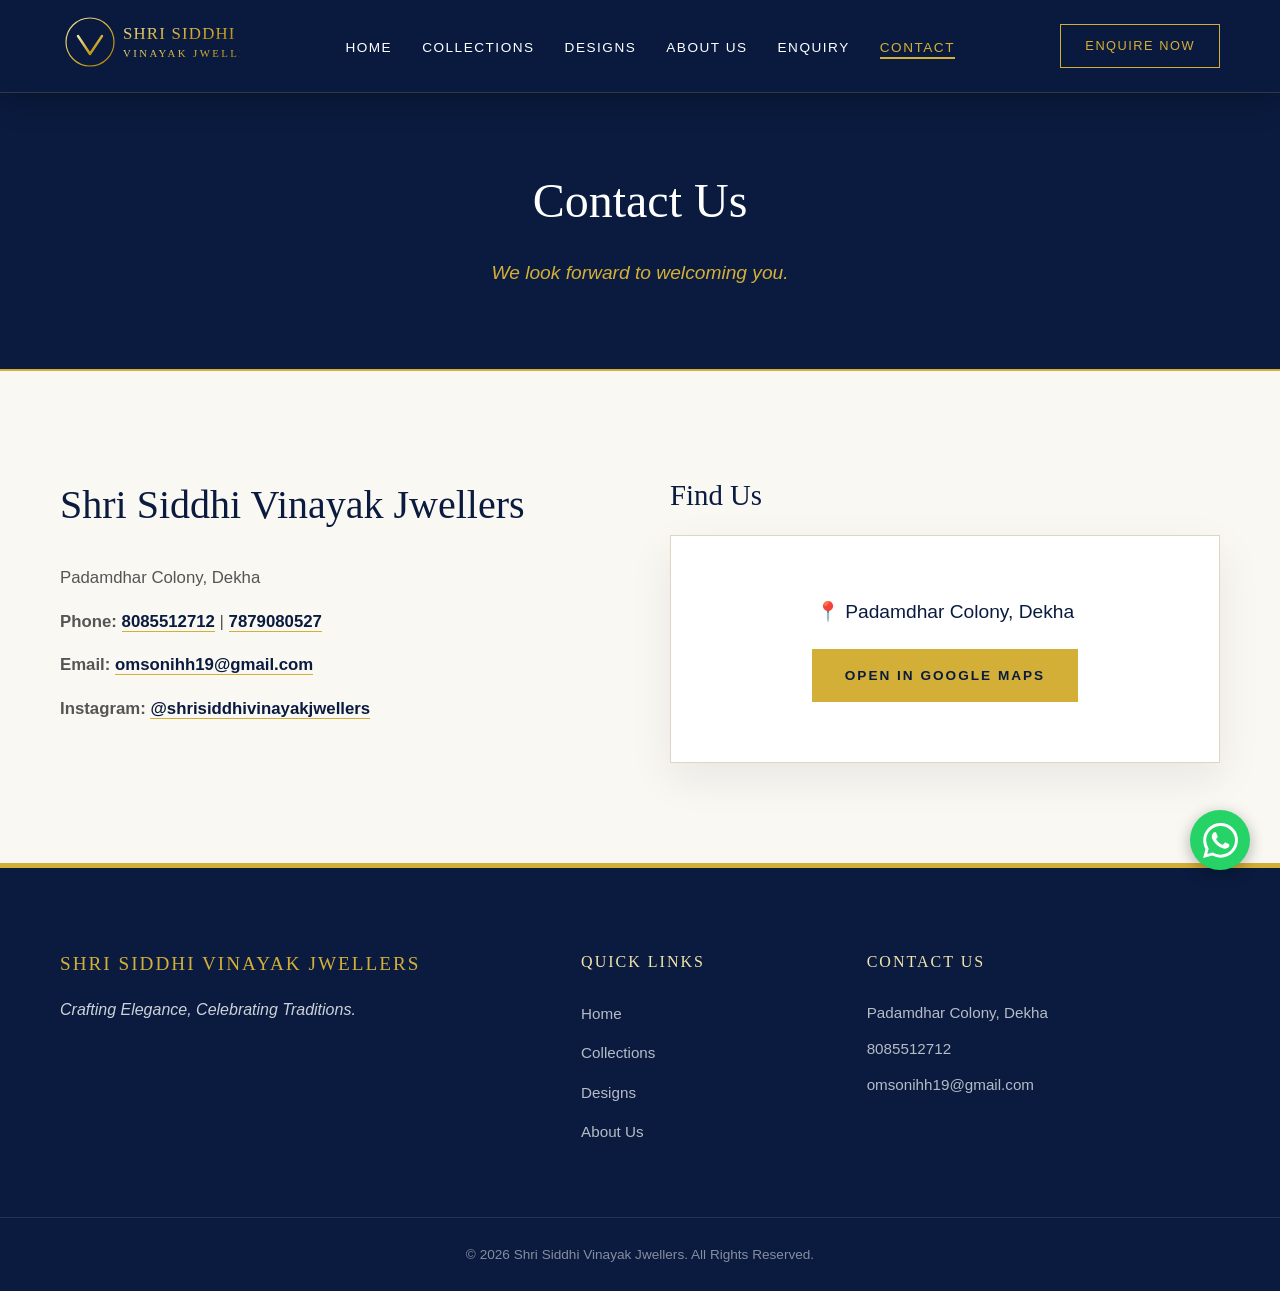
<file: contact.html>
<!DOCTYPE html>
<html lang="en">
<head>
  <meta charset="UTF-8">
  <meta name="viewport" content="width=device-width, initial-scale=1.0">
  <title>Contact | Shri Siddhi Vinayak Jwellers</title>
  <link rel="icon" type="image/svg+xml" href="data:image/svg+xml,%3Csvg xmlns='http://www.w3.org/2000/svg' viewBox='0 0 100 100'%3E%3Crect width='100' height='100' rx='20' fill='%230A1B3F'/%3E%3Cpath d='M50 20 L80 45 L50 80 L20 45 Z' fill='none' stroke='%23D4AF37' stroke-width='6' stroke-linejoin='round'/%3E%3Cpath d='M20 45 L80 45' stroke='%23D4AF37' stroke-width='4'/%3E%3C/svg%3E">
  <link rel="stylesheet" href="style.css">
  <link rel="stylesheet" href="responsive.css">
  <link rel="stylesheet" href="animations.css">
</head>
<body>
  <nav id="navbar" class="navbar solid">
    <div class="nav-container">
      <a href="index.html" class="nav-logo">
        <svg class="logo-img" viewBox="0 0 300 100" xmlns="http://www.w3.org/2000/svg">
          <defs><linearGradient id="goldGradNav" x1="0%" y1="0%" x2="100%" y2="100%"><stop offset="0%" stop-color="#F3E5AB" /><stop offset="50%" stop-color="#D4AF37" /><stop offset="100%" stop-color="#AA7A00" /></linearGradient></defs>
          <circle cx="50" cy="50" r="40" fill="none" stroke="url(#goldGradNav)" stroke-width="2"/>
          <path d="M30 40 L50 70 L70 40" fill="none" stroke="url(#goldGradNav)" stroke-width="4" stroke-linecap="round" stroke-linejoin="round"/>
          <text x="105" y="45" font-family="Georgia, serif" font-size="28" fill="url(#goldGradNav)" letter-spacing="2">SHRI SIDDHI</text>
          <text x="105" y="75" font-family="Georgia, serif" font-size="18" fill="url(#goldGradNav)" letter-spacing="4">VINAYAK JWELLERS</text>
        </svg>
      </a>
      <ul class="nav-menu" id="nav-menu">
        <li><a href="index.html" class="nav-link">Home</a></li>
        <li><a href="collections.html" class="nav-link">Collections</a></li>
        <li><a href="gallery.html" class="nav-link">Designs</a></li>
        <li><a href="about.html" class="nav-link">About Us</a></li>
        <li><a href="enquiry.html" class="nav-link">Enquiry</a></li>
        <li><a href="contact.html" class="nav-link active">Contact</a></li>
      </ul>
      <a href="enquiry.html" class="nav-enquiry-btn">Enquire Now</a>
      <button class="hamburger" id="hamburger" aria-label="Toggle navigation"><span></span><span></span><span></span></button>
    </div>
  </nav>

  <header class="page-header">
    <div class="container">
      <h1>Contact Us</h1>
      <p>We look forward to welcoming you.</p>
    </div>
  </header>

  <section class="section contact-page-section reveal">
    <div class="container contact-page-container">
      <div class="contact-page-info">
        <h2>Shri Siddhi Vinayak Jwellers</h2>
        <p>Padamdhar Colony, Dekha</p>
        <p><strong>Phone:</strong> <a href="tel:8085512712">8085512712</a> | <a href="tel:7879080527">7879080527</a></p>
        <p><strong>Email:</strong> <a href="mailto:omsonihh19@gmail.com">omsonihh19@gmail.com</a></p>
        <p><strong>Instagram:</strong> <a href="https://www.instagram.com/shrisiddhivinayakjwellers/?hl=en" target="_blank">@shrisiddhivinayakjwellers</a></p>
      </div>
      <div class="contact-map">
        <h3>Find Us</h3>
        <div class="map-placeholder">
          <p>📍 Padamdhar Colony, Dekha</p>
          <a href="https://maps.google.com/?q=Padamdhar+Colony+Dekha" target="_blank" class="btn btn-primary">Open in Google Maps</a>
        </div>
      </div>
    </div>
  </section>

  <footer class="footer">
    <div class="footer-container">
      <div class="footer-brand"><h3>SHRI SIDDHI VINAYAK JWELLERS</h3><p>Crafting Elegance, Celebrating Traditions.</p></div>
      <div class="footer-links">
        <h4>Quick Links</h4>
        <ul>
          <li><a href="index.html">Home</a></li>
          <li><a href="collections.html">Collections</a></li>
          <li><a href="gallery.html">Designs</a></li>
          <li><a href="about.html">About Us</a></li>
        </ul>
      </div>
      <div class="footer-contact">
        <h4>Contact Us</h4>
        <p>Padamdhar Colony, Dekha</p>
        <p><a href="tel:8085512712">8085512712</a></p>
        <p><a href="mailto:omsonihh19@gmail.com">omsonihh19@gmail.com</a></p>
      </div>
    </div>
    <div class="footer-bottom"><p>&copy; <span id="year"></span> Shri Siddhi Vinayak Jwellers. All Rights Reserved.</p></div>
  </footer>

  <a href="https://wa.me/918085512712" class="whatsapp-float" target="_blank" aria-label="WhatsApp">
    <svg viewBox="0 0 24 24" fill="currentColor"><path d="M17.472 14.382c-.297-.149-1.758-.867-2.03-.967-.273-.099-.471-.148-.67.15-.197.297-.767.966-.94 1.164-.173.199-.347.223-.644.075-.297-.15-1.255-.463-2.39-1.475-.883-.788-1.48-1.761-1.653-2.059-.173-.297-.018-.458.13-.606.134-.133.298-.347.446-.52.149-.174.198-.298.298-.497.099-.198.05-.371-.025-.52-.075-.149-.669-1.612-.916-2.207-.242-.579-.487-.5-.669-.51-.173-.008-.371-.01-.57-.01-.198 0-.52.074-.792.372-.272.297-1.04 1.016-1.04 2.479 0 1.462 1.065 2.875 1.213 3.074.149.198 2.096 3.2 5.077 4.487.709.306 1.262.489 1.694.625.712.227 1.36.195 1.871.118.571-.085 1.758-.719 2.006-1.413.248-.694.248-1.289.173-1.413-.074-.124-.272-.198-.57-.347m-5.421 7.403h-.004a9.87 9.87 0 01-5.031-1.378l-.361-.214-3.741.982.998-3.648-.235-.374a9.86 9.86 0 01-1.51-5.26c.001-5.45 4.436-9.884 9.888-9.884 2.64 0 5.122 1.03 6.988 2.898a9.825 9.825 0 012.893 6.994c-.003 5.45-4.437 9.884-9.885 9.884m8.413-18.297A11.815 11.815 0 0012.05 0C5.495 0 .16 5.335.157 11.892c0 2.096.547 4.142 1.588 5.945L.057 24l6.305-1.654a11.882 11.882 0 005.683 1.448h.005c6.554 0 11.89-5.335 11.893-11.893a11.821 11.821 0 00-3.48-8.413z"/></svg>
  </a>

  <script src="main.js"></script>
  <script src="animations.js"></script>
</body>
</html>
</file>
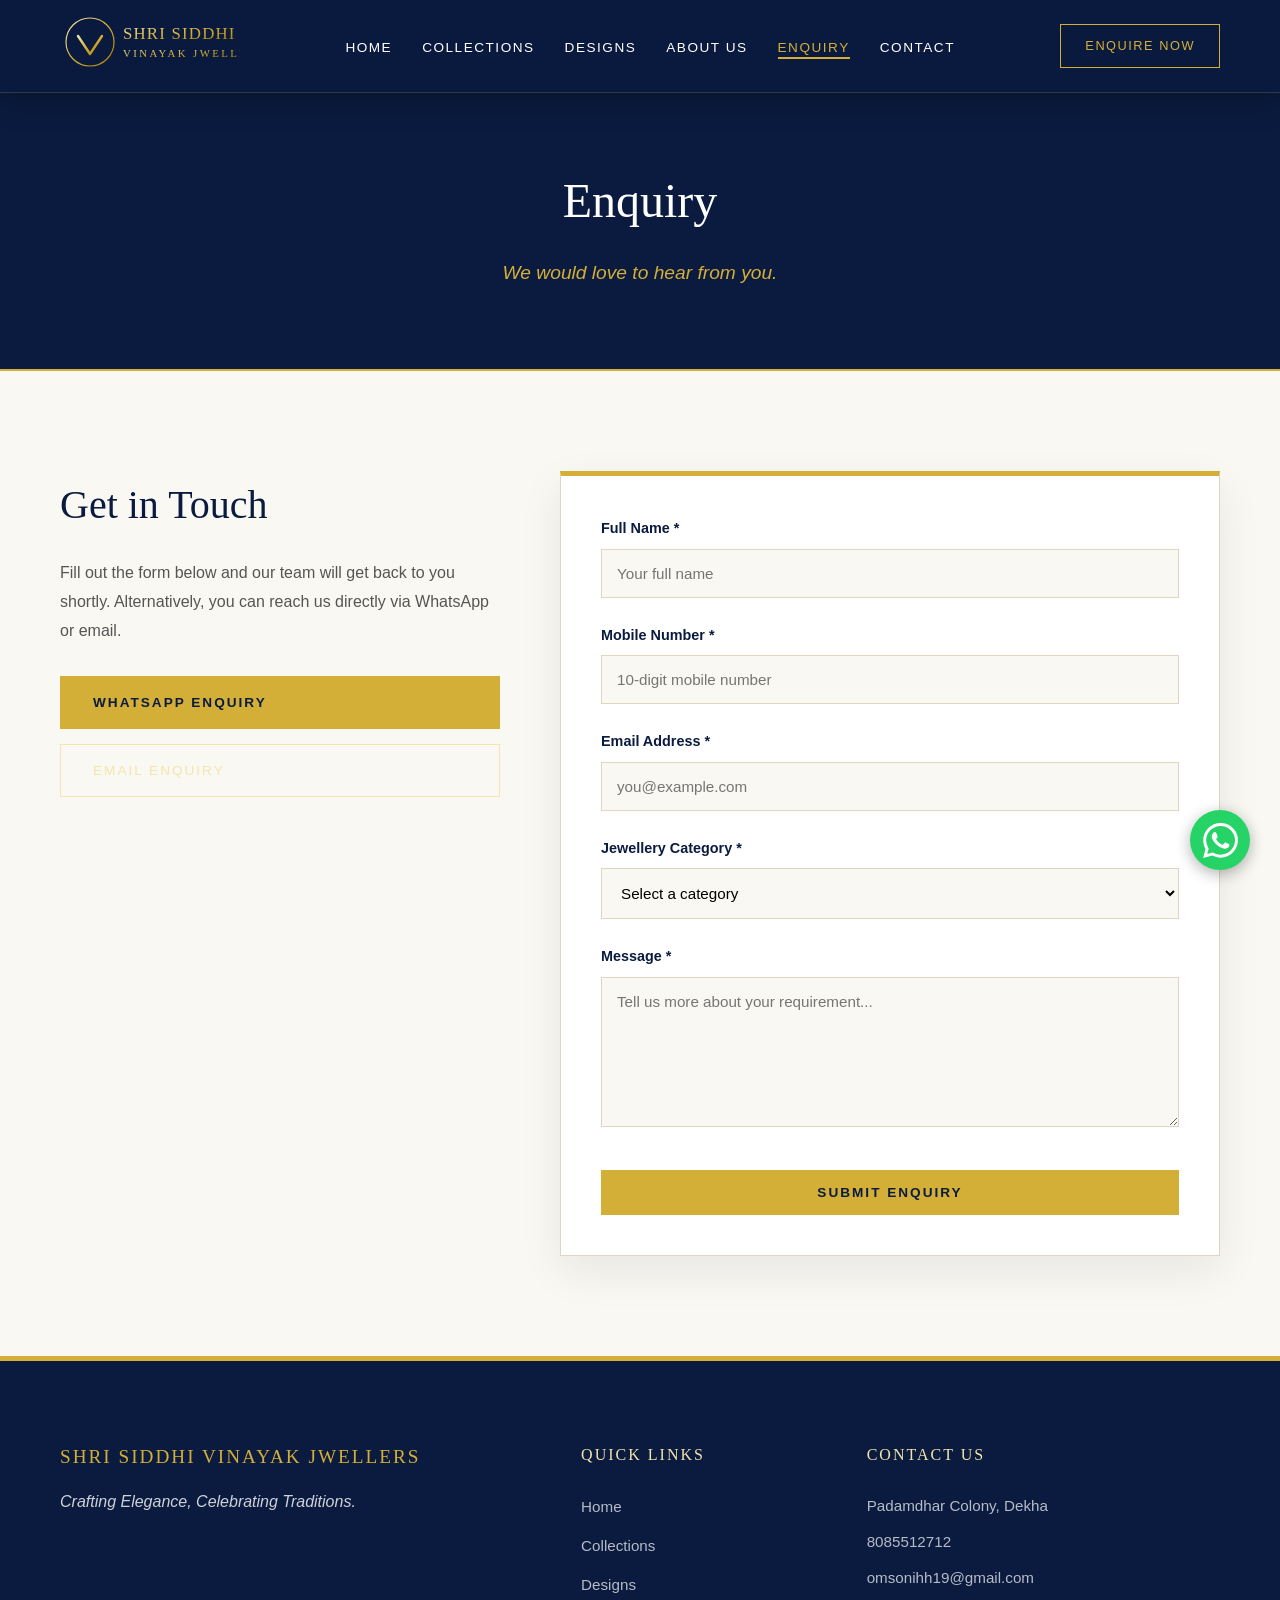
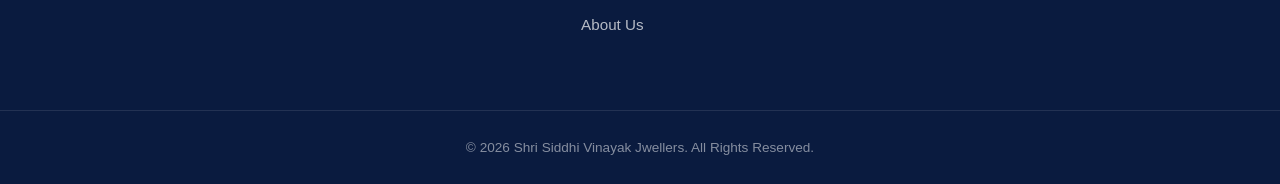
<file: enquiry.html>
<!DOCTYPE html>
<html lang="en">
<head>
  <meta charset="UTF-8">
  <meta name="viewport" content="width=device-width, initial-scale=1.0">
  <title>Enquiry | Shri Siddhi Vinayak Jwellers</title>
  <link rel="icon" type="image/svg+xml" href="data:image/svg+xml,%3Csvg xmlns='http://www.w3.org/2000/svg' viewBox='0 0 100 100'%3E%3Crect width='100' height='100' rx='20' fill='%230A1B3F'/%3E%3Cpath d='M50 20 L80 45 L50 80 L20 45 Z' fill='none' stroke='%23D4AF37' stroke-width='6' stroke-linejoin='round'/%3E%3Cpath d='M20 45 L80 45' stroke='%23D4AF37' stroke-width='4'/%3E%3C/svg%3E">
  <link rel="stylesheet" href="style.css">
  <link rel="stylesheet" href="responsive.css">
  <link rel="stylesheet" href="animations.css">
</head>
<body>
  <nav id="navbar" class="navbar solid">
    <div class="nav-container">
      <a href="index.html" class="nav-logo">
        <svg class="logo-img" viewBox="0 0 300 100" xmlns="http://www.w3.org/2000/svg">
          <defs><linearGradient id="goldGradNav" x1="0%" y1="0%" x2="100%" y2="100%"><stop offset="0%" stop-color="#F3E5AB" /><stop offset="50%" stop-color="#D4AF37" /><stop offset="100%" stop-color="#AA7A00" /></linearGradient></defs>
          <circle cx="50" cy="50" r="40" fill="none" stroke="url(#goldGradNav)" stroke-width="2"/>
          <path d="M30 40 L50 70 L70 40" fill="none" stroke="url(#goldGradNav)" stroke-width="4" stroke-linecap="round" stroke-linejoin="round"/>
          <text x="105" y="45" font-family="Georgia, serif" font-size="28" fill="url(#goldGradNav)" letter-spacing="2">SHRI SIDDHI</text>
          <text x="105" y="75" font-family="Georgia, serif" font-size="18" fill="url(#goldGradNav)" letter-spacing="4">VINAYAK JWELLERS</text>
        </svg>
      </a>
      <ul class="nav-menu" id="nav-menu">
        <li><a href="index.html" class="nav-link">Home</a></li>
        <li><a href="collections.html" class="nav-link">Collections</a></li>
        <li><a href="gallery.html" class="nav-link">Designs</a></li>
        <li><a href="about.html" class="nav-link">About Us</a></li>
        <li><a href="enquiry.html" class="nav-link active">Enquiry</a></li>
        <li><a href="contact.html" class="nav-link">Contact</a></li>
      </ul>
      <a href="enquiry.html" class="nav-enquiry-btn">Enquire Now</a>
      <button class="hamburger" id="hamburger" aria-label="Toggle navigation"><span></span><span></span><span></span></button>
    </div>
  </nav>

  <header class="page-header">
    <div class="container">
      <h1>Enquiry</h1>
      <p>We would love to hear from you.</p>
    </div>
  </header>

  <section class="section enquiry-section reveal">
    <div class="container enquiry-container">
      <div class="enquiry-info">
        <h2>Get in Touch</h2>
        <p>Fill out the form below and our team will get back to you shortly. Alternatively, you can reach us directly via WhatsApp or email.</p>
        <div class="enquiry-contact-options">
          <a href="https://wa.me/918085512712" class="btn btn-primary" target="_blank">WhatsApp Enquiry</a>
          <a href="mailto:omsonihh19@gmail.com" class="btn btn-outline">Email Enquiry</a>
        </div>
      </div>
      <div class="enquiry-form-wrapper">
        <form id="enquiry-form" novalidate>
          <div class="form-group">
            <label for="fullname">Full Name *</label>
            <input type="text" id="fullname" name="fullname" required placeholder="Your full name">
            <span class="error-msg" id="error-fullname"></span>
          </div>
          <div class="form-group">
            <label for="mobile">Mobile Number *</label>
            <input type="tel" id="mobile" name="mobile" required placeholder="10-digit mobile number">
            <span class="error-msg" id="error-mobile"></span>
          </div>
          <div class="form-group">
            <label for="email">Email Address *</label>
            <input type="email" id="email" name="email" required placeholder="you@example.com">
            <span class="error-msg" id="error-email"></span>
          </div>
          <div class="form-group">
            <label for="category">Jewellery Category *</label>
            <select id="category" name="category" required>
              <option value="">Select a category</option>
              <option value="Gold">Gold Jewellery</option>
              <option value="Diamond">Diamond Jewellery</option>
              <option value="Bridal">Bridal Jewellery</option>
            </select>
            <span class="error-msg" id="error-category"></span>
          </div>
          <div class="form-group">
            <label for="message">Message *</label>
            <textarea id="message" name="message" required placeholder="Tell us more about your requirement..."></textarea>
            <span class="error-msg" id="error-message"></span>
          </div>
          <button type="submit" class="btn btn-primary form-submit-btn">Submit Enquiry</button>
          <p id="form-success" class="form-success hidden">Thank you! Your enquiry has been submitted. We will contact you soon.</p>
        </form>
      </div>
    </div>
  </section>

  <footer class="footer">
    <div class="footer-container">
      <div class="footer-brand"><h3>SHRI SIDDHI VINAYAK JWELLERS</h3><p>Crafting Elegance, Celebrating Traditions.</p></div>
      <div class="footer-links">
        <h4>Quick Links</h4>
        <ul>
          <li><a href="index.html">Home</a></li>
          <li><a href="collections.html">Collections</a></li>
          <li><a href="gallery.html">Designs</a></li>
          <li><a href="about.html">About Us</a></li>
        </ul>
      </div>
      <div class="footer-contact">
        <h4>Contact Us</h4>
        <p>Padamdhar Colony, Dekha</p>
        <p><a href="tel:8085512712">8085512712</a></p>
        <p><a href="mailto:omsonihh19@gmail.com">omsonihh19@gmail.com</a></p>
      </div>
    </div>
    <div class="footer-bottom"><p>&copy; <span id="year"></span> Shri Siddhi Vinayak Jwellers. All Rights Reserved.</p></div>
  </footer>

  <a href="https://wa.me/918085512712" class="whatsapp-float" target="_blank" aria-label="WhatsApp">
    <svg viewBox="0 0 24 24" fill="currentColor"><path d="M17.472 14.382c-.297-.149-1.758-.867-2.03-.967-.273-.099-.471-.148-.67.15-.197.297-.767.966-.94 1.164-.173.199-.347.223-.644.075-.297-.15-1.255-.463-2.39-1.475-.883-.788-1.48-1.761-1.653-2.059-.173-.297-.018-.458.13-.606.134-.133.298-.347.446-.52.149-.174.198-.298.298-.497.099-.198.05-.371-.025-.52-.075-.149-.669-1.612-.916-2.207-.242-.579-.487-.5-.669-.51-.173-.008-.371-.01-.57-.01-.198 0-.52.074-.792.372-.272.297-1.04 1.016-1.04 2.479 0 1.462 1.065 2.875 1.213 3.074.149.198 2.096 3.2 5.077 4.487.709.306 1.262.489 1.694.625.712.227 1.36.195 1.871.118.571-.085 1.758-.719 2.006-1.413.248-.694.248-1.289.173-1.413-.074-.124-.272-.198-.57-.347m-5.421 7.403h-.004a9.87 9.87 0 01-5.031-1.378l-.361-.214-3.741.982.998-3.648-.235-.374a9.86 9.86 0 01-1.51-5.26c.001-5.45 4.436-9.884 9.888-9.884 2.64 0 5.122 1.03 6.988 2.898a9.825 9.825 0 012.893 6.994c-.003 5.45-4.437 9.884-9.885 9.884m8.413-18.297A11.815 11.815 0 0012.05 0C5.495 0 .16 5.335.157 11.892c0 2.096.547 4.142 1.588 5.945L.057 24l6.305-1.654a11.882 11.882 0 005.683 1.448h.005c6.554 0 11.89-5.335 11.893-11.893a11.821 11.821 0 00-3.48-8.413z"/></svg>
  </a>

  <script src="main.js"></script>
  <script src="animations.js"></script>
  <script src="enquiry.js"></script>
</body>
</html>
</file>
<file: style.css>
:root {
  --primary: #0A1B3F;
  --secondary: #112854;
  --accent: #F3E5AB;
  --gold: #D4AF37;
  --background: #FAF8F2;
  --surface: #FFFFFF;
  --text: #1A1A1A;
  --muted: #555555;
  --border: #E0D5C1;
  --hover: #B89324;
  --font-serif: 'Georgia', 'Times New Roman', serif;
  --font-sans: 'Helvetica Neue', Arial, sans-serif;
}

*, *::before, *::after {
  margin: 0; padding: 0; box-sizing: border-box;
}

html { scroll-behavior: smooth; }

body {
  font-family: var(--font-sans);
  background-color: var(--background);
  color: var(--text);
  line-height: 1.7;
  overflow-x: hidden;
  animation: pageFadeIn 0.8s ease;
}

h1, h2, h3, h4, h5, h6 {
  font-family: var(--font-serif);
  font-weight: 400;
  color: var(--primary);
}

a { text-decoration: none; color: inherit; transition: color 0.3s ease; }
img { max-width: 100%; display: block; }
ul { list-style: none; }

.container {
  max-width: 1200px; margin: 0 auto; padding: 0 20px; position: relative; z-index: 2;
}

.hidden { display: none !important; }

/* Buttons */
.btn {
  display: inline-block; padding: 14px 32px; font-family: var(--font-sans);
  font-size: 0.85rem; letter-spacing: 2px; text-transform: uppercase;
  border: 1px solid transparent; cursor: pointer; transition: all 0.4s cubic-bezier(0.175, 0.885, 0.32, 1.275);
}
.btn-primary { background-color: var(--gold); color: var(--primary); border-color: var(--gold); font-weight: 600; }
.btn-primary:hover {
  background-color: var(--hover); border-color: var(--hover); color: var(--surface);
  transform: translateY(-3px) scale(1.02); box-shadow: 0 10px 25px rgba(212, 175, 55, 0.4);
}
.btn-outline { background-color: transparent; color: var(--accent); border-color: var(--accent); }
.btn-outline:hover {
  background-color: var(--accent); color: var(--primary);
  transform: translateY(-3px) scale(1.02); box-shadow: 0 10px 25px rgba(243, 229, 171, 0.2);
}
.btn-small { padding: 10px 20px; font-size: 0.75rem; }

/* Navigation */
.navbar {
  position: fixed; top: 0; left: 0; width: 100%; z-index: 1000;
  padding: 20px 0; transition: all 0.4s ease; background: transparent;
}
.navbar.solid, .navbar.scrolled {
  background: rgba(10, 27, 63, 0.98); padding: 12px 0;
  box-shadow: 0 4px 30px rgba(0,0,0,0.3); border-bottom: 1px solid rgba(212, 175, 55, 0.2);
}
.nav-container {
  max-width: 1200px; margin: 0 auto; padding: 0 20px;
  display: flex; align-items: center; justify-content: space-between;
}
.logo-img { height: 60px; width: auto; }
.nav-menu { display: flex; gap: 30px; align-items: center; }
.nav-link {
  color: var(--surface); font-size: 0.85rem; letter-spacing: 1.5px;
  text-transform: uppercase; position: relative; padding-bottom: 4px;
}
.nav-link::after {
  content: ''; position: absolute; bottom: 0; left: 0;
  width: 0; height: 2px; background-color: var(--gold); transition: width 0.3s ease;
}
.nav-link:hover::after, .nav-link.active::after { width: 100%; }
.nav-link:hover, .nav-link.active { color: var(--gold); }
.nav-enquiry-btn {
  padding: 10px 24px; border: 1px solid var(--gold); color: var(--gold);
  font-size: 0.8rem; letter-spacing: 1.5px; text-transform: uppercase; transition: all 0.3s ease;
}
.nav-enquiry-btn:hover { background-color: var(--gold); color: var(--primary); box-shadow: 0 0 15px rgba(212, 175, 55, 0.5); }
.hamburger { display: none; background: none; border: none; cursor: pointer; padding: 5px; }
.hamburger span {
  display: block; width: 25px; height: 2px; background-color: var(--surface);
  margin: 5px 0; transition: all 0.3s ease;
}

/* Hero Section */
.hero {
  position: relative; height: 100vh; min-height: 600px;
  background-image: url('https://images.unsplash.com/photo-1515562141207-7a88fb7ce338?q=80&w=2000&auto=format&fit=crop');
  background-size: cover; background-position: center;
  display: flex; align-items: center; justify-content: center; text-align: center;
}
.hero-overlay {
  position: absolute; inset: 0;
  background: linear-gradient(to right, rgba(10, 27, 63, 0.85) 0%, rgba(10, 27, 63, 0.45) 50%, rgba(10, 27, 63, 0.1) 100%);
  z-index: 1;
}
.hero-content { position: relative; z-index: 2; max-width: 900px; padding: 0 20px; }
.hero-title { font-size: 4.5rem; margin-bottom: 25px; line-height: 1.1; text-shadow: 2px 4px 20px rgba(0, 0, 0, 1), 0 0 40px rgba(0, 0, 0, 0.8); }
.hero-title .line-1 { color: #FFFFFF; display: inline-block; opacity: 0; transform: translateY(30px); animation: heroTextReveal 1.2s cubic-bezier(0.2, 0.8, 0.2, 1) 0.5s forwards; }
.hero-title .line-2 { color: var(--gold); display: inline-block; font-style: italic; text-shadow: 2px 4px 20px rgba(0, 0, 0, 1), 0 0 30px rgba(212, 175, 55, 0.6); opacity: 0; transform: translateY(30px); animation: heroTextReveal 1.2s cubic-bezier(0.2, 0.8, 0.2, 1) 0.8s forwards; }
.hero-desc { font-size: 1.25rem; color: #F3E5AB; margin-bottom: 45px; font-style: italic; font-weight: 500; text-shadow: 2px 2px 15px rgba(0, 0, 0, 1); opacity: 0; transform: translateY(20px); animation: heroTextReveal 1.2s cubic-bezier(0.2, 0.8, 0.2, 1) 1.1s forwards; }
.hero-buttons { display: flex; gap: 20px; justify-content: center; flex-wrap: wrap; opacity: 0; transform: translateY(20px); animation: heroTextReveal 1.2s cubic-bezier(0.2, 0.8, 0.2, 1) 1.3s forwards; }

/* Sections */
.section { padding: 100px 0; position: relative; }
.section-title { font-size: 2.5rem; text-align: center; margin-bottom: 15px; color: var(--primary); }
.section-title::after { content: ''; display: block; width: 80px; height: 3px; background: linear-gradient(90deg, transparent, var(--gold), transparent); margin: 15px auto 0; }
.section-subtitle { text-align: center; color: var(--muted); margin-bottom: 50px; font-style: italic; }

/* Featured Collections */
.featured-grid { display: grid; grid-template-columns: repeat(3, 1fr); gap: 30px; }
.featured-card { position: relative; overflow: hidden; border: 1px solid var(--border); box-shadow: 0 10px 30px rgba(10, 27, 63, 0.08); transition: transform 0.4s ease, box-shadow 0.4s ease; }
.featured-card:hover { transform: translateY(-10px); box-shadow: 0 20px 50px rgba(10, 27, 63, 0.15); }
.featured-card img { width: 100%; height: 400px; object-fit: cover; transition: transform 0.8s ease; }
.featured-card:hover img { transform: scale(1.1); }
.featured-card-content { position: absolute; bottom: 0; left: 0; width: 100%; padding: 30px; background: linear-gradient(to top, rgba(10, 27, 63, 0.95), transparent); color: var(--surface); }
.featured-card-content h3 { color: var(--gold); margin-bottom: 15px; font-size: 1.5rem; }

/* New Designs */
.new-designs-grid { display: grid; grid-template-columns: repeat(auto-fill, minmax(250px, 1fr)); gap: 30px; }

/* Bridal Section */
.bridal-container { display: grid; grid-template-columns: 1fr 1fr; gap: 60px; align-items: center; }
.bridal-text h2 { font-size: 2.5rem; margin-bottom: 20px; }
.bridal-text p { color: var(--muted); margin-bottom: 30px; line-height: 1.8; }
.bridal-image img { width: 100%; height: 500px; object-fit: cover; border: 1px solid var(--border); box-shadow: 0 15px 40px rgba(10, 27, 63, 0.15); }

/* Our Story */
.story-container { display: grid; grid-template-columns: 1fr 1fr; gap: 60px; align-items: center; }
.story-image img { width: 100%; height: 450px; object-fit: cover; border: 1px solid var(--border); box-shadow: 0 15px 40px rgba(10, 27, 63, 0.15); }
.story-text h2 { font-size: 2.5rem; margin-bottom: 20px; }
.story-text p { color: var(--muted); margin-bottom: 30px; line-height: 1.8; }

/* Why Choose Us */
.why-grid { display: grid; grid-template-columns: repeat(4, 1fr); gap: 30px; text-align: center; }
.why-card { padding: 40px 20px; background-color: var(--surface); border: 1px solid var(--border); box-shadow: 0 5px 20px rgba(10, 27, 63, 0.05); transition: transform 0.4s ease, box-shadow 0.4s ease; }
.why-card:hover { transform: translateY(-10px); box-shadow: 0 15px 40px rgba(212, 175, 55, 0.15); border-color: var(--gold); }
.why-icon { display: block; font-size: 2rem; color: var(--gold); margin-bottom: 20px; animation: floatIcon 3s ease-in-out infinite; }
.why-card:nth-child(2) .why-icon { animation-delay: 0.5s; }
.why-card:nth-child(3) .why-icon { animation-delay: 1s; }
.why-card:nth-child(4) .why-icon { animation-delay: 1.5s; }
.why-card h3 { font-size: 1.2rem; margin-bottom: 15px; }
.why-card p { color: var(--muted); font-size: 0.95rem; }

/* Instagram Gallery */
.insta-grid { display: grid; grid-template-columns: repeat(3, 1fr); gap: 15px; margin-bottom: 40px; }
.insta-item { position: relative; aspect-ratio: 1 / 1; overflow: hidden; display: block; border: 2px solid transparent; transition: border-color 0.4s ease; }
.insta-item img { width: 100%; height: 100%; object-fit: cover; transition: transform 0.6s cubic-bezier(0.25, 0.46, 0.45, 0.94); }
.insta-overlay { position: absolute; inset: 0; background: rgba(10, 27, 63, 0.75); display: flex; align-items: center; justify-content: center; opacity: 0; transition: opacity 0.4s ease; }
.insta-overlay svg { width: 45px; height: 45px; color: var(--gold); transform: scale(0.5); transition: transform 0.4s cubic-bezier(0.175, 0.885, 0.32, 1.275); }
.insta-item:hover { border-color: var(--gold); }
.insta-item:hover img { transform: scale(1.1); }
.insta-item:hover .insta-overlay { opacity: 1; }
.insta-item:hover .insta-overlay svg { transform: scale(1); }
.insta-follow-btn-wrap { text-align: center; margin-top: 20px; }

/* Visit Our Showroom */
.showroom-section { background-color: var(--background); }
.showroom-card { display: grid; grid-template-columns: 1fr 1fr; background-color: var(--primary); border: 2px solid var(--gold); box-shadow: 0 20px 50px rgba(10, 27, 63, 0.2); overflow: hidden; }
.showroom-info { padding: 60px; display: flex; flex-direction: column; justify-content: center; color: var(--surface); }
.showroom-title { color: var(--gold); font-size: 2.5rem; margin-bottom: 10px; }
.showroom-subtitle { color: var(--accent); font-style: italic; margin-bottom: 40px; }
.showroom-details { display: flex; flex-direction: column; gap: 25px; margin-bottom: 30px; }
.showroom-details li { display: flex; align-items: flex-start; gap: 15px; }
.showroom-details .icon { font-size: 1.5rem; color: var(--gold); }
.showroom-details h4 { color: var(--accent); font-size: 0.9rem; text-transform: uppercase; letter-spacing: 2px; margin-bottom: 5px; }
.showroom-details p, .showroom-details a { color: rgba(255,255,255,0.85); font-size: 1.05rem; }
.showroom-details a:hover { color: var(--gold); }
.showroom-image { position: relative; }
.showroom-image img { width: 100%; height: 100%; object-fit: cover; border-left: 2px solid var(--gold); }

/* Footer */
.footer { background-color: var(--primary); color: var(--surface); padding: 80px 0 0; border-top: 5px solid var(--gold); }
.footer-container { max-width: 1200px; margin: 0 auto; padding: 0 20px; display: grid; grid-template-columns: 2fr 1fr 1.5fr; gap: 50px; }
.footer-brand h3 { color: var(--gold); font-size: 1.2rem; margin-bottom: 15px; letter-spacing: 2px;}
.footer-brand p { color: rgba(255,255,255,0.8); font-style: italic; }
.footer h4 { color: var(--accent); font-size: 1rem; letter-spacing: 2px; text-transform: uppercase; margin-bottom: 25px; }
.footer ul li { margin-bottom: 12px; }
.footer ul li a { color: rgba(255,255,255,0.7); font-size: 0.95rem; }
.footer ul li a:hover { color: var(--gold); padding-left: 5px; }
.footer-contact p { color: rgba(255,255,255,0.7); font-size: 0.95rem; margin-bottom: 10px; }
.footer-contact a { color: rgba(255,255,255,0.7); }
.footer-contact a:hover { color: var(--gold); }
.footer-bottom { border-top: 1px solid rgba(255,255,255,0.1); margin-top: 60px; padding: 25px 20px; text-align: center; }
.footer-bottom p { color: rgba(255,255,255,0.5); font-size: 0.85rem; }

/* Floating WhatsApp & Back to Top */
.whatsapp-float { position: fixed; bottom: 30px; right: 30px; background-color: #25D366; color: #fff; width: 60px; height: 60px; border-radius: 50%; display: flex; align-items: center; justify-content: center; box-shadow: 0 4px 15px rgba(0,0,0,0.3); z-index: 999; transition: transform 0.3s ease; animation: pulseWhatsApp 2.5s infinite; }
.whatsapp-float:hover { transform: scale(1.1) rotate(10deg); }
.whatsapp-float svg { width: 35px; height: 35px; }
.back-to-top { position: fixed; bottom: 100px; right: 35px; background-color: var(--primary); color: var(--gold); width: 45px; height: 45px; border-radius: 50%; border: 1px solid var(--gold); font-size: 1.2rem; cursor: pointer; display: none; align-items: center; justify-content: center; z-index: 999; transition: all 0.3s ease; }
.back-to-top.visible { display: flex; }
.back-to-top:hover { background-color: var(--gold); color: var(--primary); }

/* Page Header */
.page-header { background-color: var(--primary); padding: 160px 0 80px; text-align: center; border-bottom: 2px solid var(--gold); }
.page-header h1 { color: var(--surface); font-size: 3rem; margin-bottom: 15px; }
.page-header p { color: var(--gold); font-style: italic; font-size: 1.2rem; }

/* Filter Section */
.filter-section { padding: 40px 0; background-color: var(--surface); border-bottom: 1px solid var(--border); }
.filter-controls { display: flex; flex-direction: column; gap: 20px; }
.search-input { padding: 14px 20px; border: 1px solid var(--border); font-family: var(--font-sans); font-size: 0.9rem; width: 100%; max-width: 400px; outline: none; transition: border-color 0.3s ease; }
.search-input:focus { border-color: var(--gold); box-shadow: 0 0 10px rgba(212, 175, 55, 0.2); }
.filter-buttons { display: flex; flex-wrap: wrap; gap: 10px; }
.filter-btn { padding: 8px 20px; background-color: transparent; border: 1px solid var(--border); font-family: var(--font-sans); font-size: 0.85rem; cursor: pointer; transition: all 0.3s ease; color: var(--muted); }
.filter-btn:hover, .filter-btn.active { background-color: var(--primary); color: var(--gold); border-color: var(--primary); }

/* Product Grid */
.product-grid { display: grid; grid-template-columns: repeat(auto-fill, minmax(280px, 1fr)); gap: 30px; }
.product-card { background-color: var(--surface); border: 1px solid var(--border); overflow: hidden; transition: transform 0.3s ease, box-shadow 0.3s ease; box-shadow: 0 5px 15px rgba(10, 27, 63, 0.05); }
.product-card:hover { transform: translateY(-10px); box-shadow: 0 20px 40px rgba(10, 27, 63, 0.15); }
.product-card img { width: 100%; height: 300px; object-fit: cover; transition: transform 0.5s; }
.product-card:hover img { transform: scale(1.05); }
.product-info { padding: 20px; }
.product-category { font-size: 0.75rem; letter-spacing: 2px; text-transform: uppercase; color: var(--gold); margin-bottom: 5px; font-weight: bold;}
.product-info h3 { font-size: 1.2rem; margin-bottom: 10px; }
.product-desc { font-size: 0.9rem; color: var(--muted); margin-bottom: 20px; }
.product-actions { display: flex; gap: 10px; flex-wrap: wrap; }
.no-results { text-align: center; color: var(--muted); padding: 60px 0; font-style: italic; }

/* Modal */
.modal { display: none; position: fixed; top: 0; left: 0; width: 100%; height: 100%; background-color: rgba(10, 27, 63, 0.9); z-index: 2000; align-items: center; justify-content: center; padding: 20px; }
.modal.open { display: flex; }
.modal-content { background-color: var(--surface); max-width: 900px; width: 100%; max-height: 90vh; overflow-y: auto; position: relative; box-shadow: 0 25px 50px rgba(0,0,0,0.5); border: 2px solid var(--gold); }
.close-modal { position: absolute; top: 15px; right: 20px; font-size: 2.5rem; cursor: pointer; color: var(--primary); z-index: 10; }
.close-modal:hover { color: var(--gold); }
.modal-body { display: grid; grid-template-columns: 1fr 1fr; }
.modal-image img { width: 100%; height: 100%; min-height: 400px; object-fit: cover; }
.modal-info { padding: 40px; display: flex; flex-direction: column; justify-content: center; }
.modal-info h2 { font-size: 2rem; margin-bottom: 5px; }
.modal-category { font-size: 0.85rem; letter-spacing: 2px; text-transform: uppercase; color: var(--gold); margin-bottom: 20px; font-weight: bold;}
.modal-info p { color: var(--muted); margin-bottom: 30px; line-height: 1.8; }
.modal-actions { display: flex; gap: 15px; flex-wrap: wrap; }

/* Gallery Grid */
.gallery-grid { display: grid; grid-template-columns: repeat(auto-fill, minmax(300px, 1fr)); grid-auto-rows: 300px; gap: 20px; }
.gallery-item { overflow: hidden; cursor: pointer; position: relative; box-shadow: 0 5px 15px rgba(0,0,0,0.1); }
.gallery-item img { width: 100%; height: 100%; object-fit: cover; transition: transform 0.6s ease, filter 0.3s ease; }
.gallery-item:hover img { transform: scale(1.1); filter: brightness(0.8); }

/* Lightbox */
.lightbox { display: none; position: fixed; top: 0; left: 0; width: 100%; height: 100%; background-color: rgba(0,0,0,0.95); z-index: 3000; align-items: center; justify-content: center; }
.lightbox.open { display: flex; }
.lightbox img { max-width: 90%; max-height: 90vh; object-fit: contain; border: 2px solid var(--gold); box-shadow: 0 0 50px rgba(212, 175, 55, 0.3); }
.close-lightbox { position: absolute; top: 30px; right: 40px; font-size: 3rem; color: #fff; cursor: pointer; transition: color 0.3s; }
.close-lightbox:hover { color: var(--gold); }

/* About Page */
.about-editorial { display: grid; grid-template-columns: 1fr 1fr; gap: 60px; align-items: center; }
.about-text h2 { font-size: 2.5rem; margin-bottom: 20px; }
.about-text p { color: var(--muted); margin-bottom: 20px; line-height: 1.8; font-size: 1.05rem;}
.about-image img { width: 100%; height: 500px; object-fit: cover; border: 1px solid var(--border); box-shadow: 0 15px 40px rgba(10, 27, 63, 0.15); }
.values-grid { display: grid; grid-template-columns: repeat(3, 1fr); gap: 30px; text-align: center; }
.value-card { padding: 40px 20px; background-color: var(--surface); border: 1px solid var(--border); box-shadow: 0 10px 30px rgba(10, 27, 63, 0.05); }
.value-icon { display: block; font-size: 2rem; color: var(--gold); margin-bottom: 15px; }
.value-card h3 { margin-bottom: 10px; font-size: 1.3rem;}
.value-card p { color: var(--muted); font-size: 0.95rem; }

/* Enquiry Page */
.enquiry-container { display: grid; grid-template-columns: 1fr 1.5fr; gap: 60px; }
.enquiry-info h2 { font-size: 2.5rem; margin-bottom: 20px; }
.enquiry-info p { color: var(--muted); margin-bottom: 30px; line-height: 1.8; }
.enquiry-contact-options { display: flex; flex-direction: column; gap: 15px; }
.enquiry-form-wrapper { background-color: var(--surface); padding: 40px; border: 1px solid var(--border); box-shadow: 0 15px 40px rgba(10, 27, 63, 0.08); border-top: 5px solid var(--gold);}
.form-group { margin-bottom: 25px; }
.form-group label { display: block; font-size: 0.9rem; margin-bottom: 8px; color: var(--primary); font-weight: 600; }
.form-group input, .form-group select, .form-group textarea { width: 100%; padding: 15px; border: 1px solid var(--border); font-family: var(--font-sans); font-size: 0.95rem; background-color: var(--background); outline: none; transition: all 0.3s ease; }
.form-group input:focus, .form-group select:focus, .form-group textarea:focus { border-color: var(--gold); box-shadow: 0 0 15px rgba(212, 175, 55, 0.2); }
.form-group textarea { min-height: 150px; resize: vertical; }
.error-msg { color: #c0392b; font-size: 0.85rem; margin-top: 5px; display: block; font-weight: 600;}
.form-submit-btn { width: 100%; margin-top: 10px; }
.form-success { color: #27ae60; margin-top: 15px; font-weight: 600; text-align: center; background: rgba(39, 174, 96, 0.1); padding: 10px; border-radius: 4px;}

/* Contact Page */
.contact-page-container { display: grid; grid-template-columns: 1fr 1fr; gap: 60px; }
.contact-page-info h2 { font-size: 2.5rem; margin-bottom: 25px; }
.contact-page-info p { margin-bottom: 15px; color: var(--muted); font-size: 1.05rem;}
.contact-page-info a { color: var(--primary); border-bottom: 1px solid var(--gold); font-weight: bold; }
.contact-map h3 { font-size: 1.8rem; margin-bottom: 15px; }
.map-placeholder { background-color: var(--surface); border: 1px solid var(--border); padding: 60px 30px; text-align: center; box-shadow: 0 15px 40px rgba(10, 27, 63, 0.08); }
.map-placeholder p { font-size: 1.2rem; color: var(--primary); margin-bottom: 20px; }

/* Intro Screen */
.intro-screen { position: fixed; inset: 0; background: radial-gradient(circle at center, #112854 0%, #0A1B3F 60%, #050E24 100%); z-index: 9999; display: flex; align-items: center; justify-content: center; text-align: center; transition: opacity 1.2s ease, visibility 1.2s ease; }
.intro-screen.hidden-intro { opacity: 0; visibility: hidden; }
.intro-content { position: relative; max-width: 600px; padding: 0 20px; z-index: 2; }
.intro-content::before { content: ''; position: absolute; top: 40%; left: 50%; transform: translate(-50%, -50%); width: 350px; height: 350px; background: radial-gradient(circle, rgba(212, 175, 55, 0.15) 0%, transparent 70%); filter: blur(30px); z-index: -1; animation: pulseGlow 3s infinite alternate; }
.intro-logo { width: 100%; max-width: 400px; margin: 0 auto 30px; filter: drop-shadow(0 0 15px rgba(212, 175, 55, 0.4)); animation: luxuryReveal 1.5s cubic-bezier(0.2, 0.8, 0.2, 1) forwards; }
.intro-quote { color: #F3E5AB; font-family: var(--font-serif); font-style: italic; font-size: 1.25rem; line-height: 1.6; margin: 0 auto 35px; max-width: 500px; text-shadow: 0 2px 10px rgba(0,0,0,0.6); opacity: 0; animation: fadeInUp 1.2s cubic-bezier(0.2, 0.8, 0.2, 1) 0.6s forwards; }
.intro-tagline { color: var(--gold); font-style: italic; font-size: 1rem; letter-spacing: 2px; opacity: 0; animation: fadeInUp 1.2s cubic-bezier(0.2, 0.8, 0.2, 1) 1.4s forwards; }
.loader { width: 60px; height: 60px; position: relative; margin: 0 auto 30px; opacity: 0; animation: fadeInUp 1s ease 1s forwards; }
.loader::before, .loader::after { content: ''; position: absolute; border-radius: 50%; border: 2px solid transparent; }
.loader::before { inset: 0; border-top-color: var(--gold); border-bottom-color: var(--gold); animation: spin 1.5s cubic-bezier(0.68, -0.55, 0.265, 1.55) infinite; }
.loader::after { inset: 10px; border-left-color: var(--accent); border-right-color: var(--accent); animation: spinReverse 1.5s cubic-bezier(0.68, -0.55, 0.265, 1.55) infinite; }
</file>
<file: responsive.css>
@media (max-width: 1024px) {
  .featured-grid { grid-template-columns: repeat(2, 1fr); }
  .why-grid { grid-template-columns: repeat(2, 1fr); }
  .footer-container { grid-template-columns: 1fr 1fr; }
  .enquiry-container, .contact-page-container { grid-template-columns: 1fr; }
  .modal-body { grid-template-columns: 1fr; }
  .modal-image img { min-height: 300px; max-height: 350px; }
}

@media (max-width: 768px) {
  .hamburger { display: block; z-index: 1002;}
  .nav-menu { position: fixed; top: 0; right: -100%; width: 80%; max-width: 320px; height: 100vh; background-color: var(--primary); flex-direction: column; justify-content: center; align-items: center; gap: 30px; transition: right 0.4s ease; z-index: 1001; box-shadow: -5px 0 30px rgba(0,0,0,0.5); }
  .nav-menu.active { right: 0; }
  .nav-enquiry-btn { display: none; }
  .hero-title { font-size: 2.5rem; }
  .hero-desc { font-size: 1rem; }
  .section { padding: 60px 0; }
  .section-title { font-size: 2rem; }
  .featured-grid, .bridal-container, .story-container, .about-editorial { grid-template-columns: 1fr; gap: 30px; }
  .bridal-image img, .story-image img, .about-image img { height: 350px; }
  .why-grid, .values-grid { grid-template-columns: 1fr; }
  .footer-container { grid-template-columns: 1fr; gap: 30px; }
  .page-header { padding: 140px 0 60px; }
  .page-header h1 { font-size: 2.2rem; }
  .gallery-grid { grid-template-columns: repeat(auto-fill, minmax(200px, 1fr)); grid-auto-rows: 200px; }
  .enquiry-form-wrapper, .modal-info { padding: 25px; }
  .insta-grid { grid-template-columns: repeat(2, 1fr); gap: 10px; }
  .showroom-card { grid-template-columns: 1fr; }
  .showroom-info { padding: 40px 20px; }
  .showroom-image img { height: 300px; border-left: none; border-top: 2px solid var(--gold); }
  .whatsapp-float { width: 50px; height: 50px; bottom: 20px; right: 20px; }
  .whatsapp-float svg { width: 28px; height: 28px; }
  .back-to-top { bottom: 80px; right: 22px; width: 40px; height: 40px; }
}

@media (max-width: 480px) {
  .hero-title { font-size: 2rem; }
  .btn { padding: 12px 24px; font-size: 0.75rem; }
  .hero-buttons { flex-direction: column; align-items: center; gap: 15px;}
  .intro-logo { max-width: 250px; }
  .insta-grid { grid-template-columns: 1fr; }
  .insta-overlay svg { width: 35px; height: 35px; }
}
</file>
<file: animations.css>
@keyframes pageFadeIn { 0% { opacity: 0; } 100% { opacity: 1; } }
@keyframes heroTextReveal { 0% { opacity: 0; transform: translateY(30px); } 100% { opacity: 1; transform: translateY(0); } }
@keyframes luxuryReveal { 0% { opacity: 0; transform: scale(0.9) translateY(20px); filter: drop-shadow(0 0 0px rgba(212, 175, 55, 0)); } 100% { opacity: 1; transform: scale(1) translateY(0); filter: drop-shadow(0 0 15px rgba(212, 175, 55, 0.4)); } }
@keyframes pulseGlow { 0% { opacity: 0.4; transform: translate(-50%, -50%) scale(0.8); } 100% { opacity: 0.8; transform: translate(-50%, -50%) scale(1.2); } }
@keyframes spin { 0% { transform: rotate(0deg); } 100% { transform: rotate(360deg); } }
@keyframes spinReverse { 0% { transform: rotate(0deg); } 100% { transform: rotate(-360deg); } }
@keyframes fadeInUp { 0% { opacity: 0; transform: translateY(30px); } 100% { opacity: 1; transform: translateY(0); } }
@keyframes scaleIn { 0% { opacity: 0; transform: scale(0.9); } 100% { opacity: 1; transform: scale(1); } }
@keyframes floatIcon { 0% { transform: translateY(0px); } 50% { transform: translateY(-10px); } 100% { transform: translateY(0px); } }
@keyframes pulseWhatsApp { 0% { box-shadow: 0 0 0 0 rgba(37, 211, 102, 0.6); } 70% { box-shadow: 0 0 0 15px rgba(37, 211, 102, 0); } 100% { box-shadow: 0 0 0 0 rgba(37, 211, 102, 0); } }

.reveal { opacity: 0; transform: translateY(40px); transition: opacity 0.8s ease-out, transform 0.8s cubic-bezier(0.175, 0.885, 0.32, 1.275); }
.reveal.visible { opacity: 1; transform: translateY(0); }
.featured-grid .featured-card, .why-grid .why-card, .new-designs-grid .product-card { opacity: 0; transform: translateY(30px); transition: all 0.6s ease; }
.featured-grid.visible .featured-card, .why-grid.visible .why-card, .new-designs-grid.visible .product-card { opacity: 1; transform: translateY(0); }
.featured-grid.visible .featured-card:nth-child(1) { transition-delay: 0.1s; }
.featured-grid.visible .featured-card:nth-child(2) { transition-delay: 0.2s; }
.featured-grid.visible .featured-card:nth-child(3) { transition-delay: 0.3s; }
.why-grid.visible .why-card:nth-child(1) { transition-delay: 0.1s; }
.why-grid.visible .why-card:nth-child(2) { transition-delay: 0.2s; }
.why-grid.visible .why-card:nth-child(3) { transition-delay: 0.3s; }
.why-grid.visible .why-card:nth-child(4) { transition-delay: 0.4s; }
.product-card img, .gallery-item img { transition: transform 0.6s cubic-bezier(0.25, 0.46, 0.45, 0.94); }
.modal.open .modal-content { animation: scaleIn 0.4s cubic-bezier(0.175, 0.885, 0.32, 1.275); }
</file>
